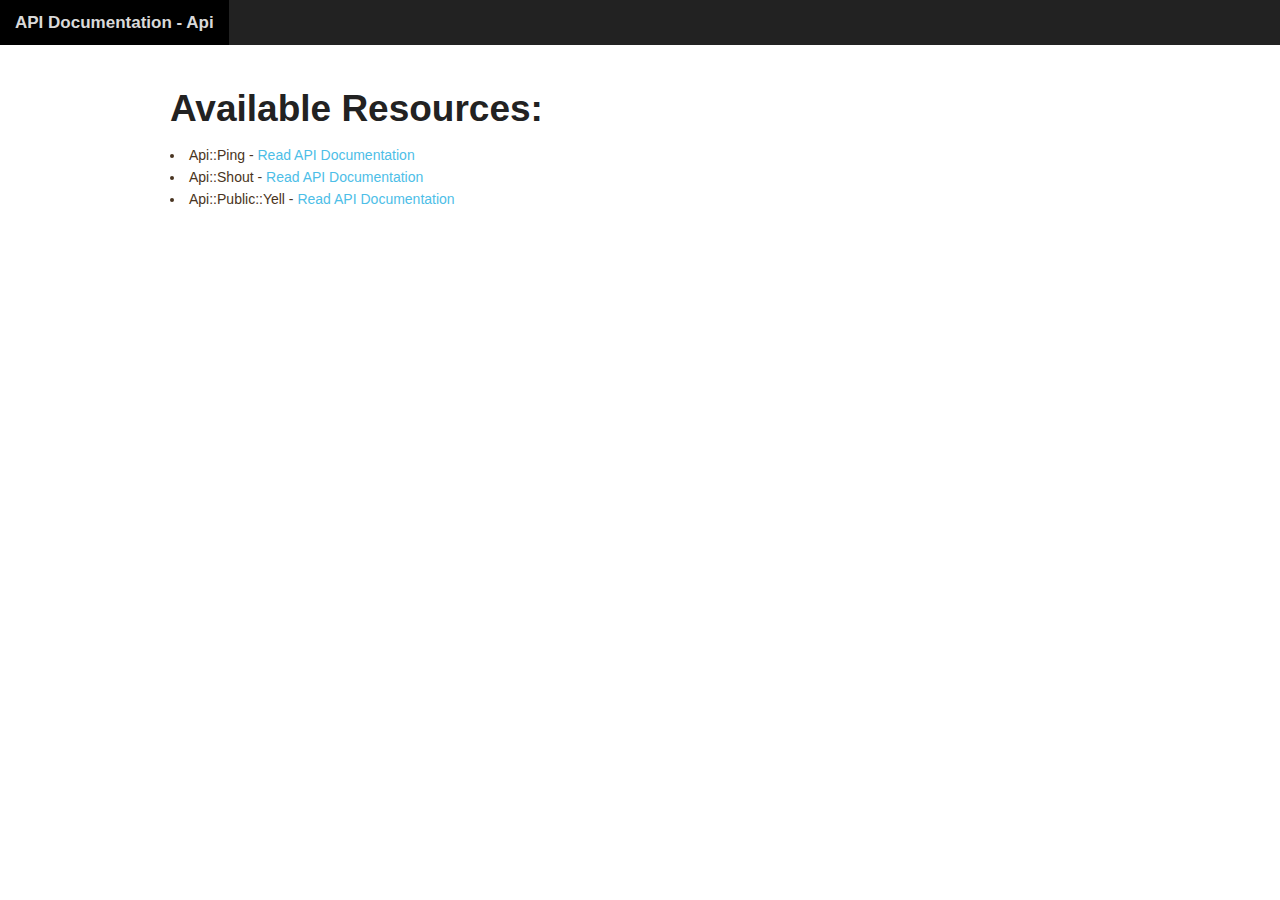
<file: public/api/index.html>
<!DOCTYPE html>
<html>
<head>
  <title>API Documentation - Api</title>
  <!-- Set the viewport width to device width for mobile -->
  <meta name="viewport" content="width=device-width" />
  <meta charset="utf-8" />
  <link rel="stylesheet" type="text/css" href="css/foundation.min.css" />
  <link rel="stylesheet" type="text/css" href="css/grape_doc.css" />
</head>
<body>
  <nav class="top-bar">
    <ul>
      <li class="name"><h1><a href="#">API Documentation - Api</a></h1></li>
    </ul>
  </nav>
  <section class="row">
    <h2>Available Resources:</h2>
    <ul>
      
        
        
        <li>
          Api::Ping - <a href="ping.html">Read API Documentation</a>
        </li>
      
        
        <li>
          Api::Shout - <a href="shout.html">Read API Documentation</a>
        </li>
      
        
        <li>
          Api::Public::Yell - <a href="yell.html">Read API Documentation</a>
        </li>
      
    </ul>
  </section>
</body>
</html>
</file>
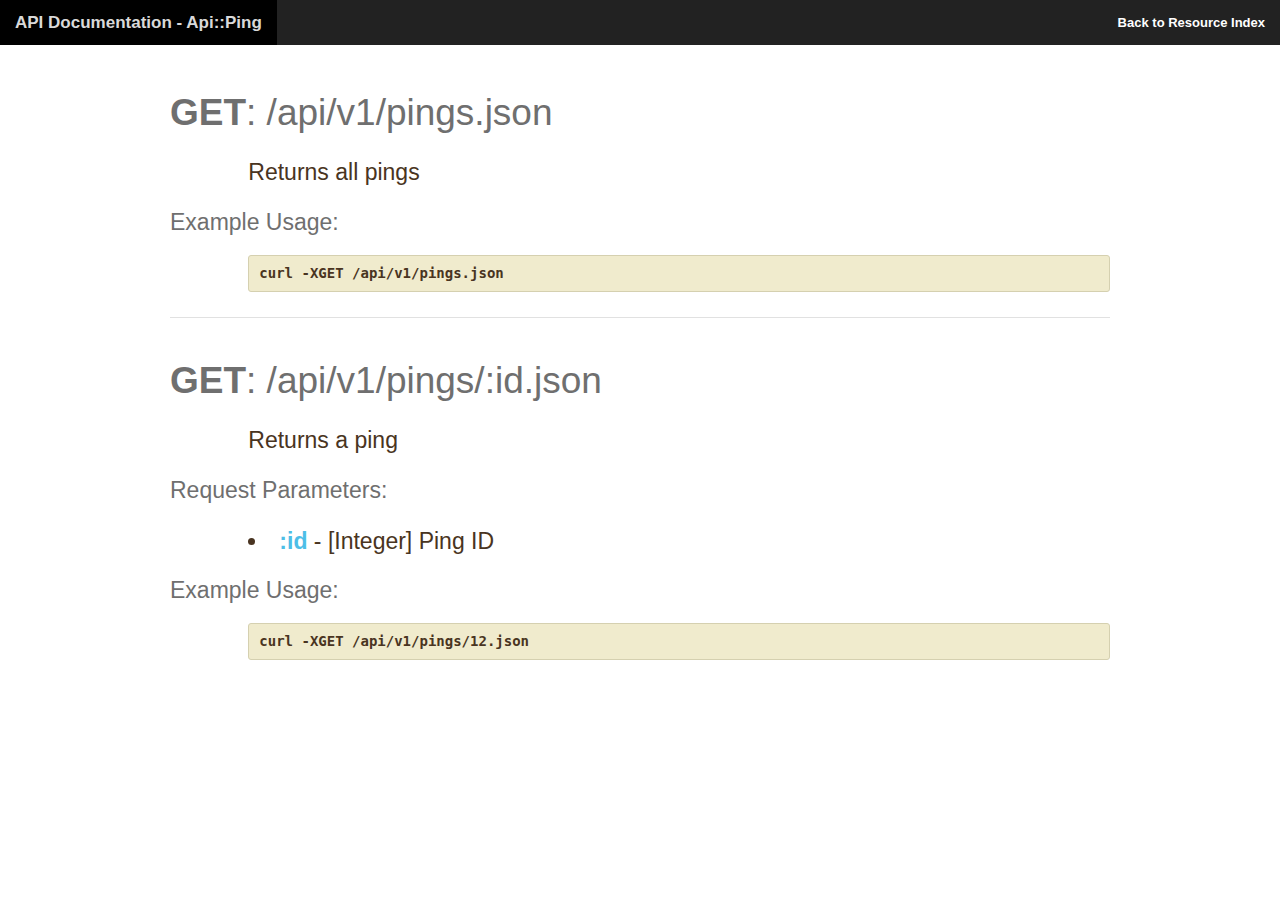
<file: public/api/ping.html>
<!DOCTYPE html>
<html>
<head>
  <title>API Documentation - Api::Ping</title>
  <!-- Set the viewport width to device width for mobile -->
  <meta name="viewport" content="width=device-width" />
  <meta charset="utf-8" />
  <link rel="stylesheet" type="text/css" href="css/foundation.min.css" />
  <link rel="stylesheet" type="text/css" href="css/grape_doc.css" />
</head>
<body>
  <nav class="top-bar">
    <ul>
      <li class="name"><h1><a href="#">API Documentation - Api::Ping</a></h1></li>
    </ul>
    <section>
      <ul class="right">
        <li><a href="index.html">Back to Resource Index</a></li>
      </ul>
    </section>
  </nav>
  
    <section class="row">
      <header>
        <h2 class="subheader"><strong>GET</strong>: /api/v1/pings.json</h2>
        <p class="route_description offset-by-one">
          Returns all pings
        </p>
      </header>
      <div>
        
        
      </div>
      <footer>
        <h4 class="subheader">Example Usage:</h4>
        
        <pre class="offset-by-one">
          <code>
          
            curl -XGET /api/v1/pings.json
          
          </code>
        </pre>
      </footer>
    </section>
  
    <section class="row">
      <header>
        <h2 class="subheader"><strong>GET</strong>: /api/v1/pings/:id.json</h2>
        <p class="route_description offset-by-one">
          Returns a ping
        </p>
      </header>
      <div>
        
          <h4 class="subheader">Request Parameters:</h4>
          <div class="offset-by-one params">
            
<ul>
  <li>
    <strong>:id</strong>
    
      <span> - [Integer] Ping ID</span>
    
  </li>
</ul>
          </div>
        
        
      </div>
      <footer>
        <h4 class="subheader">Example Usage:</h4>
        
        <pre class="offset-by-one">
          <code>
          
            curl -XGET /api/v1/pings/12.json
          
          </code>
        </pre>
      </footer>
    </section>
  
</body>
</html>
</file>
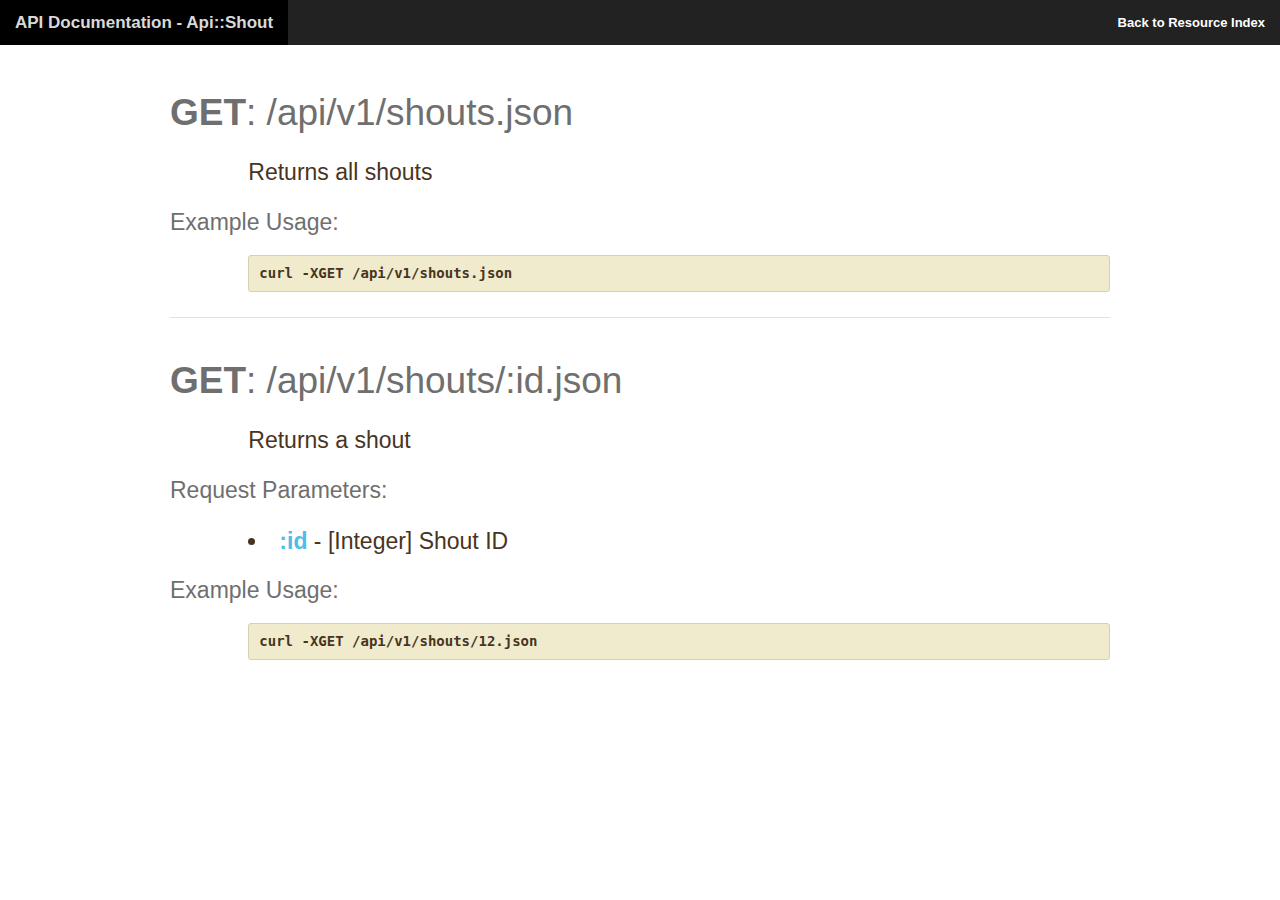
<file: public/api/shout.html>
<!DOCTYPE html>
<html>
<head>
  <title>API Documentation - Api::Shout</title>
  <!-- Set the viewport width to device width for mobile -->
  <meta name="viewport" content="width=device-width" />
  <meta charset="utf-8" />
  <link rel="stylesheet" type="text/css" href="css/foundation.min.css" />
  <link rel="stylesheet" type="text/css" href="css/grape_doc.css" />
</head>
<body>
  <nav class="top-bar">
    <ul>
      <li class="name"><h1><a href="#">API Documentation - Api::Shout</a></h1></li>
    </ul>
    <section>
      <ul class="right">
        <li><a href="index.html">Back to Resource Index</a></li>
      </ul>
    </section>
  </nav>
  
    <section class="row">
      <header>
        <h2 class="subheader"><strong>GET</strong>: /api/v1/shouts.json</h2>
        <p class="route_description offset-by-one">
          Returns all shouts
        </p>
      </header>
      <div>
        
        
      </div>
      <footer>
        <h4 class="subheader">Example Usage:</h4>
        
        <pre class="offset-by-one">
          <code>
          
            curl -XGET /api/v1/shouts.json
          
          </code>
        </pre>
      </footer>
    </section>
  
    <section class="row">
      <header>
        <h2 class="subheader"><strong>GET</strong>: /api/v1/shouts/:id.json</h2>
        <p class="route_description offset-by-one">
          Returns a shout
        </p>
      </header>
      <div>
        
          <h4 class="subheader">Request Parameters:</h4>
          <div class="offset-by-one params">
            
<ul>
  <li>
    <strong>:id</strong>
    
      <span> - [Integer] Shout ID</span>
    
  </li>
</ul>
          </div>
        
        
      </div>
      <footer>
        <h4 class="subheader">Example Usage:</h4>
        
        <pre class="offset-by-one">
          <code>
          
            curl -XGET /api/v1/shouts/12.json
          
          </code>
        </pre>
      </footer>
    </section>
  
</body>
</html>
</file>
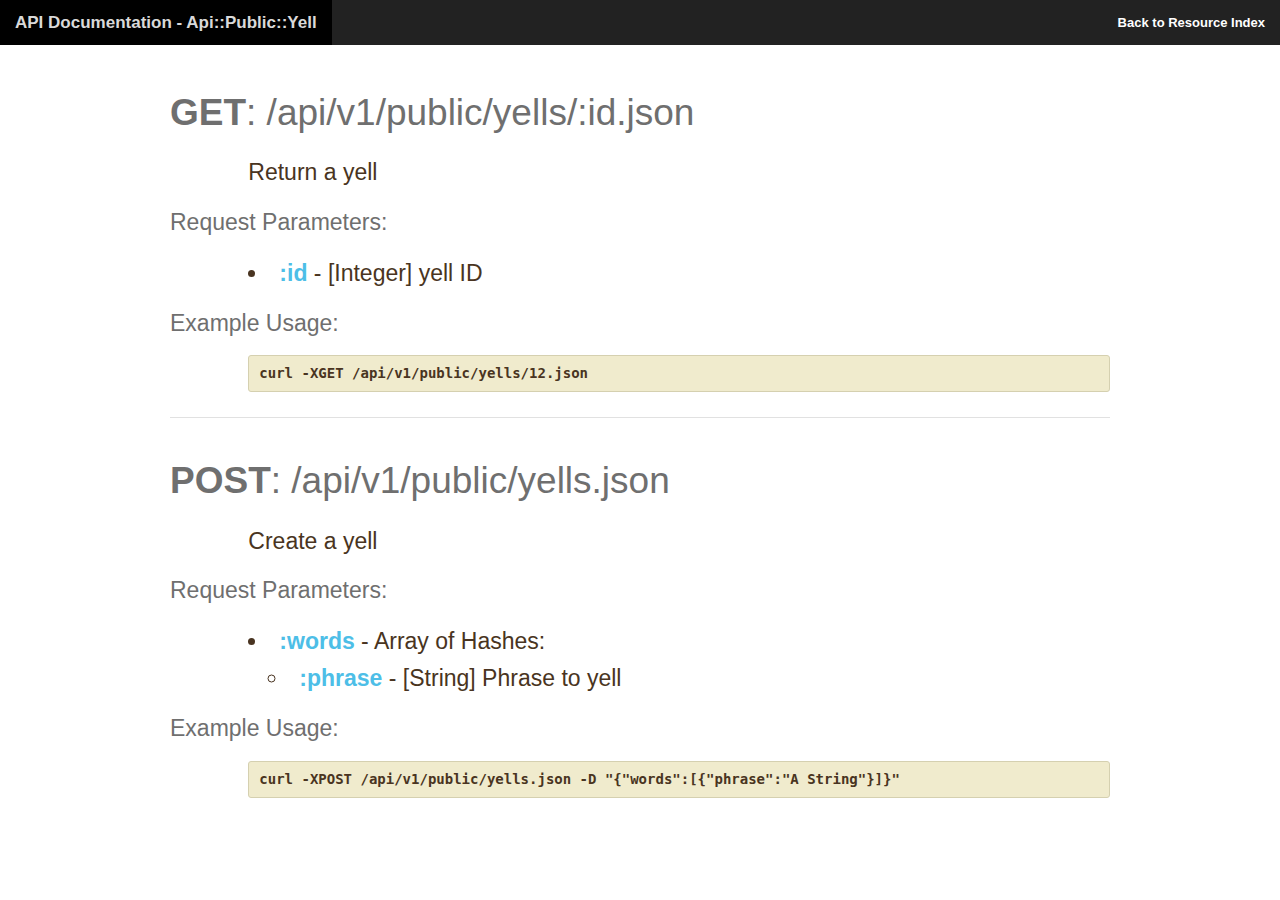
<file: public/api/yell.html>
<!DOCTYPE html>
<html>
<head>
  <title>API Documentation - Api::Public::Yell</title>
  <!-- Set the viewport width to device width for mobile -->
  <meta name="viewport" content="width=device-width" />
  <meta charset="utf-8" />
  <link rel="stylesheet" type="text/css" href="css/foundation.min.css" />
  <link rel="stylesheet" type="text/css" href="css/grape_doc.css" />
</head>
<body>
  <nav class="top-bar">
    <ul>
      <li class="name"><h1><a href="#">API Documentation - Api::Public::Yell</a></h1></li>
    </ul>
    <section>
      <ul class="right">
        <li><a href="index.html">Back to Resource Index</a></li>
      </ul>
    </section>
  </nav>
  
    <section class="row">
      <header>
        <h2 class="subheader"><strong>GET</strong>: /api/v1/public/yells/:id.json</h2>
        <p class="route_description offset-by-one">
          Return a yell
        </p>
      </header>
      <div>
        
          <h4 class="subheader">Request Parameters:</h4>
          <div class="offset-by-one params">
            
<ul>
  <li>
    <strong>:id</strong>
    
      <span> - [Integer] yell ID</span>
    
  </li>
</ul>
          </div>
        
        
      </div>
      <footer>
        <h4 class="subheader">Example Usage:</h4>
        
        <pre class="offset-by-one">
          <code>
          
            curl -XGET /api/v1/public/yells/12.json
          
          </code>
        </pre>
      </footer>
    </section>
  
    <section class="row">
      <header>
        <h2 class="subheader"><strong>POST</strong>: /api/v1/public/yells.json</h2>
        <p class="route_description offset-by-one">
          Create a yell
        </p>
      </header>
      <div>
        
          <h4 class="subheader">Request Parameters:</h4>
          <div class="offset-by-one params">
            
<ul>
  <li>
    <strong>:words</strong>
    
      <span> - Array of Hashes:</span>
      
<ul>
  <li>
    <strong>:phrase</strong>
    
      <span> - [String] Phrase to yell</span>
    
  </li>
</ul>
    
  </li>
</ul>
          </div>
        
        
      </div>
      <footer>
        <h4 class="subheader">Example Usage:</h4>
        
        <pre class="offset-by-one">
          <code>
          
            curl -XPOST /api/v1/public/yells.json -D "{"words":[{"phrase":"A String"}]}"
          
          </code>
        </pre>
      </footer>
    </section>
  
</body>
</html>
</file>
<file: public/api/css/grape_doc.css>
pre {
  white-space: normal;
  background: #F0EBCD;
  color: #493421;
  font-family: "Courier New", monospace;
  padding: 10px;
  border:1px solid #d5d0b0;
  border-radius: 3px;
}

pre code {
  background: transparent;
}

section.row + section.row {
  margin-top: 25px;
  margin-bottom: 25px;
  padding-top: 25px;
  border-top: 1px solid #e1e1e1;
}

p.route_description,
.params li{
  font-size: 23px;
}

.params li strong{
  color: #4DBEE7;
}
</file>
